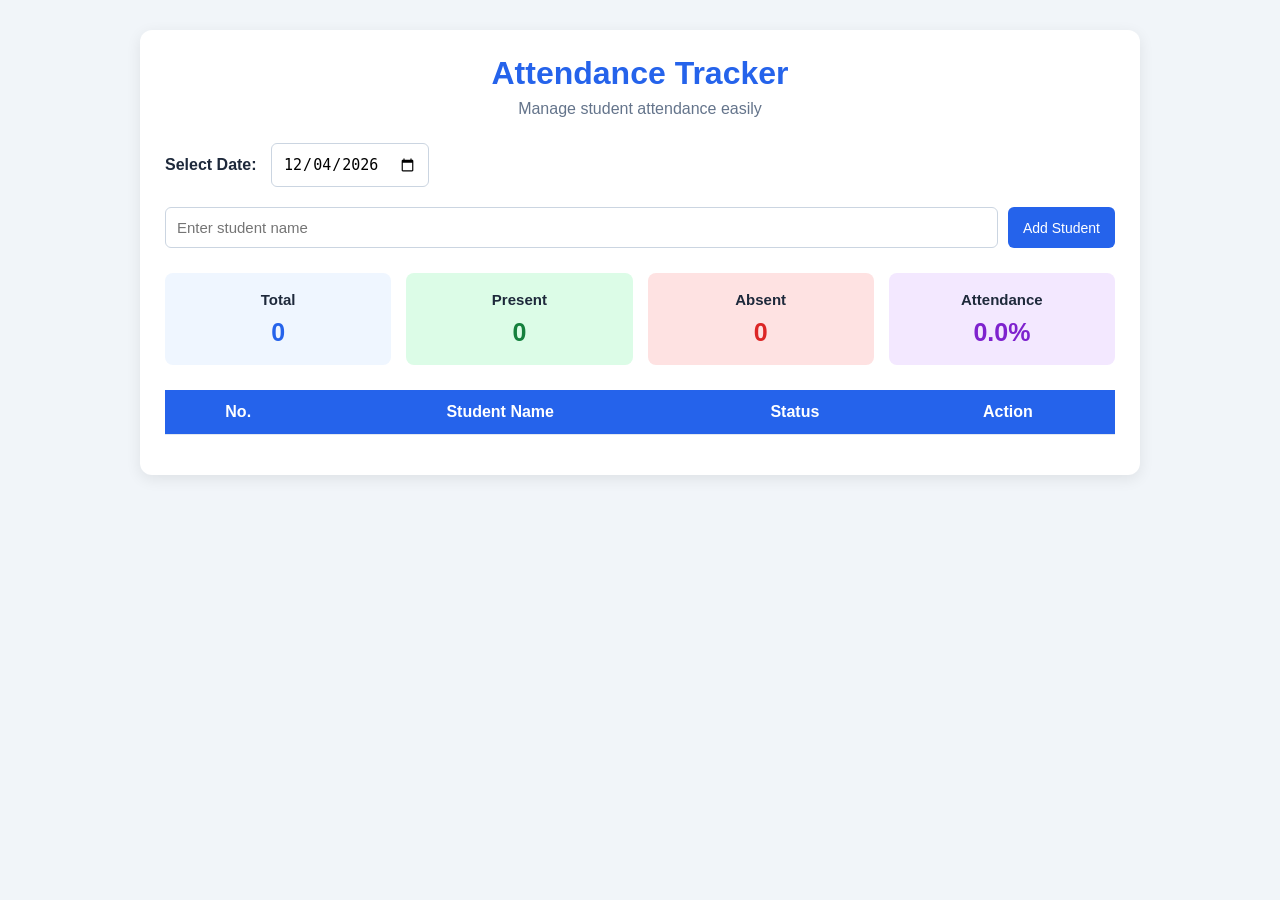
<file: index.html>
<!DOCTYPE html>
<html lang="en">
<head>
    <meta charset="UTF-8">
    <meta name="viewport" content="width=device-width, initial-scale=1.0">
    <title>Attendance Tracker</title>
    <link rel="stylesheet" href="style.css">
</head>
<body>

    <div class="container">
        <h1>Attendance Tracker</h1>
        <p class="subtitle">Manage student attendance easily</p>

        <div class="date-box">
            <label for="attendanceDate">Select Date:</label>
            <input type="date" id="attendanceDate">
        </div>

        <div class="add-box">
            <input type="text" id="studentName"
                   placeholder="Enter student name">
            <button onclick="addStudent()">Add Student</button>
        </div>

        <div class="summary">
            <div class="card">
                <h3>Total</h3>
                <p id="total">0</p>
            </div>

            <div class="card present-card">
                <h3>Present</h3>
                <p id="present">0</p>
            </div>

            <div class="card absent-card">
                <h3>Absent</h3>
                <p id="absent">0</p>
            </div>

            <div class="card percentage-card">
                <h3>Attendance</h3>
                <p id="percentage">0%</p>
            </div>
        </div>

        <div class="table-box">
            <table>
                <thead>
                    <tr>
                        <th>No.</th>
                        <th>Student Name</th>
                        <th>Status</th>
                        <th>Action</th>
                    </tr>
                </thead>
                <tbody id="studentList"></tbody>
            </table>
        </div>

        <p id="message"></p>
    </div>

    <script src="script.js"></script>
</body>
</html>
</file>
<file: style.css>
* {
    margin: 0;
    padding: 0;
    box-sizing: border-box;
}

body {
    font-family: Arial, sans-serif;
    background: #f1f5f9;
    color: #1e293b;
    padding: 30px 15px;
}

.container {
    max-width: 1000px;
    margin: auto;
    background: white;
    padding: 25px;
    border-radius: 12px;
    box-shadow: 0 4px 15px #00000015;
}

h1 {
    text-align: center;
    color: #2563eb;
    margin-bottom: 8px;
}

.subtitle {
    text-align: center;
    color: #64748b;
    margin-bottom: 25px;
}

.date-box {
    margin-bottom: 20px;
}

label {
    font-weight: bold;
    margin-right: 10px;
}

input {
    padding: 11px;
    border: 1px solid #cbd5e1;
    border-radius: 6px;
    font-size: 15px;
}

.add-box {
    display: flex;
    gap: 10px;
    margin-bottom: 25px;
}

.add-box input {
    flex: 1;
    min-width: 0;
}

button {
    border: none;
    padding: 11px 15px;
    border-radius: 6px;
    color: white;
    cursor: pointer;
    background: #2563eb;
    font-size: 14px;
}

button:hover {
    opacity: 0.85;
}

.summary {
    display: grid;
    grid-template-columns: repeat(4, 1fr);
    gap: 15px;
    margin-bottom: 25px;
}

.card {
    background: #eff6ff;
    padding: 18px 10px;
    text-align: center;
    border-radius: 8px;
}

.card h3 {
    font-size: 15px;
    margin-bottom: 10px;
}

.card p {
    font-size: 25px;
    font-weight: bold;
    color: #2563eb;
}

.present-card {
    background: #dcfce7;
}

.present-card p {
    color: #15803d;
}

.absent-card {
    background: #fee2e2;
}

.absent-card p {
    color: #dc2626;
}

.percentage-card {
    background: #f3e8ff;
}

.percentage-card p {
    color: #7e22ce;
}

.table-box {
    overflow-x: auto;
}

table {
    width: 100%;
    border-collapse: collapse;
    min-width: 550px;
}

th, td {
    padding: 13px;
    text-align: center;
    border-bottom: 1px solid #e2e8f0;
}

th {
    background: #2563eb;
    color: white;
}

.status-button {
    min-width: 90px;
}

.present-button {
    background: #16a34a;
}

.absent-button {
    background: #dc2626;
}

.delete-button {
    background: #475569;
}

#message {
    margin-top: 15px;
    color: #dc2626;
    text-align: center;
}

@media (max-width: 650px) {
    .container {
        padding: 15px;
    }

    .summary {
        grid-template-columns: repeat(2, 1fr);
    }

    .add-box {
        flex-direction: column;
    }

    .add-box button {
        width: 100%;
    }
}
</file>
